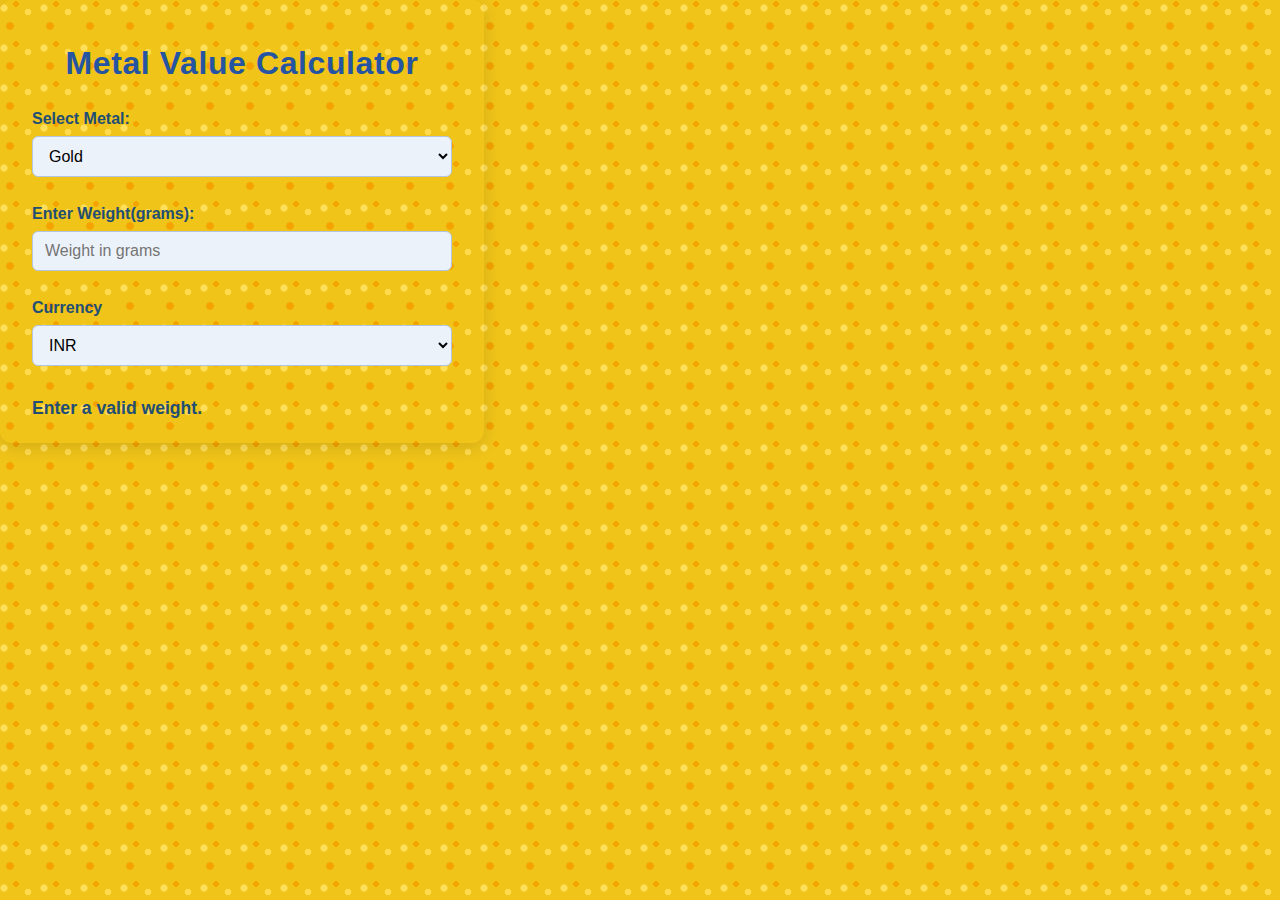
<file: fullstack.coding club/Notes/index.html>
<!DOCTYPE html>
<html lang="en">

<head>
    <meta charset="UTF-8">
    <meta name="viewport" content="width=device-width, initial-scale=1.0">
    <title>Metal Value Calculator</title>
    <link rel="stylesheet" href="metalCalculater/style.css">
</head>

<body>
    <h1> Metal Value Calculator </h1>
    <label for="metal">Select Metal: </label>
    <select id="metal">
        <option value="gold">Gold</option>
        <option value="silver">Silver</option>
        <option value="platinum">Platinum</option>
    </select>
    <label for="weight">Enter Weight(grams): </label>
    <input type="number" id="weight" placeholder="Weight in grams" />

    <label for="currency"> Currency </label>
    <select id="currency">
        <option value="INR">INR</option>
        <option value="USD">USD</option>
        <option value="EUR">EUR</option>
    </select>

    <div id="result" style="margin-top:22px; font-size:1.1em; color:#224e74; font-weight:600;"></div>

    <script>
        // Example metal prices per gram (USD). Replace with live API for real rates.
        const metalPricesUSD = {
            gold: 62.0,
            silver: 0.75,
            platinum: 31.0
        };
        // Example conversion rates. Replace with API for real rates.
        const currencyRates = {
            USD: 1,
            INR: 83,
            EUR: 0.93
        };
        const symbols = { USD: "$", INR: "₹", EUR: "€" };

        function calculateValue() {
            const metal = document.getElementById("metal").value;
            const weight = parseFloat(document.getElementById("weight").value);
            const currency = document.getElementById("currency").value;

            if (!weight || weight <= 0) {
                document.getElementById("result").textContent = "Enter a valid weight.";
                return;
            }

            const valueUSD = metalPricesUSD[metal] * weight;
            const valueInCurrency = valueUSD * currencyRates[currency];
            document.getElementById("result").textContent =
                `Value: ${symbols[currency]}${valueInCurrency.toFixed(2)} (${weight}g ${metal}) in ${currency}`;
        }

        document.getElementById("metal").addEventListener("change", calculateValue);
        document.getElementById("weight").addEventListener("input", calculateValue);
        document.getElementById("currency").addEventListener("change", calculateValue);

        window.onload = calculateValue;
    </script>
</body>

</html>
</file>
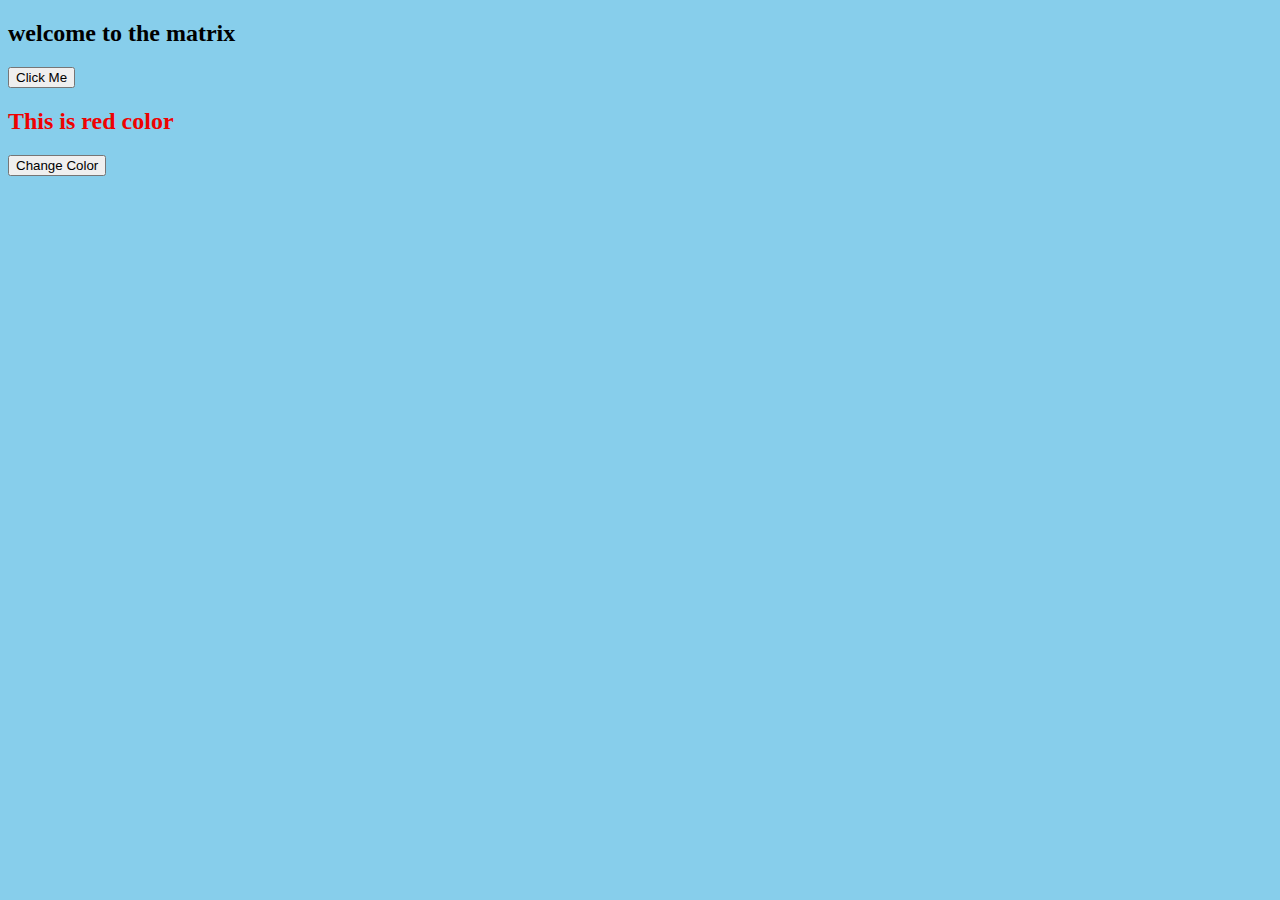
<file: fullstack.coding club/clickme.html>
<!DOCTYPE html>
<html lang="en">

<head>
    <meta charset="UTF-8">
    <meta name="viewport" content="width=device-width, initial-scale=1.0">
    <title>Click Me Button</title>
</head>

<body bgcolor="skyblue">

    <h2>welcome to the matrix</h2>

    <button onclick="showMessage()"> Click Me</button>

    <h2 style="color:rgb(238, 2, 2);" id="Change">This is red color</h2>
    <button onclick="changeColor()"> Change Color</button>

    <script>
        function showMessage() {
            alert("Hello, this is kunal");
        }

        function changeColor() {
            document.getElementsByClassName("Change")[0].style.changeColor = "blue";
        }




    </script>
</body>

</html>
</file>
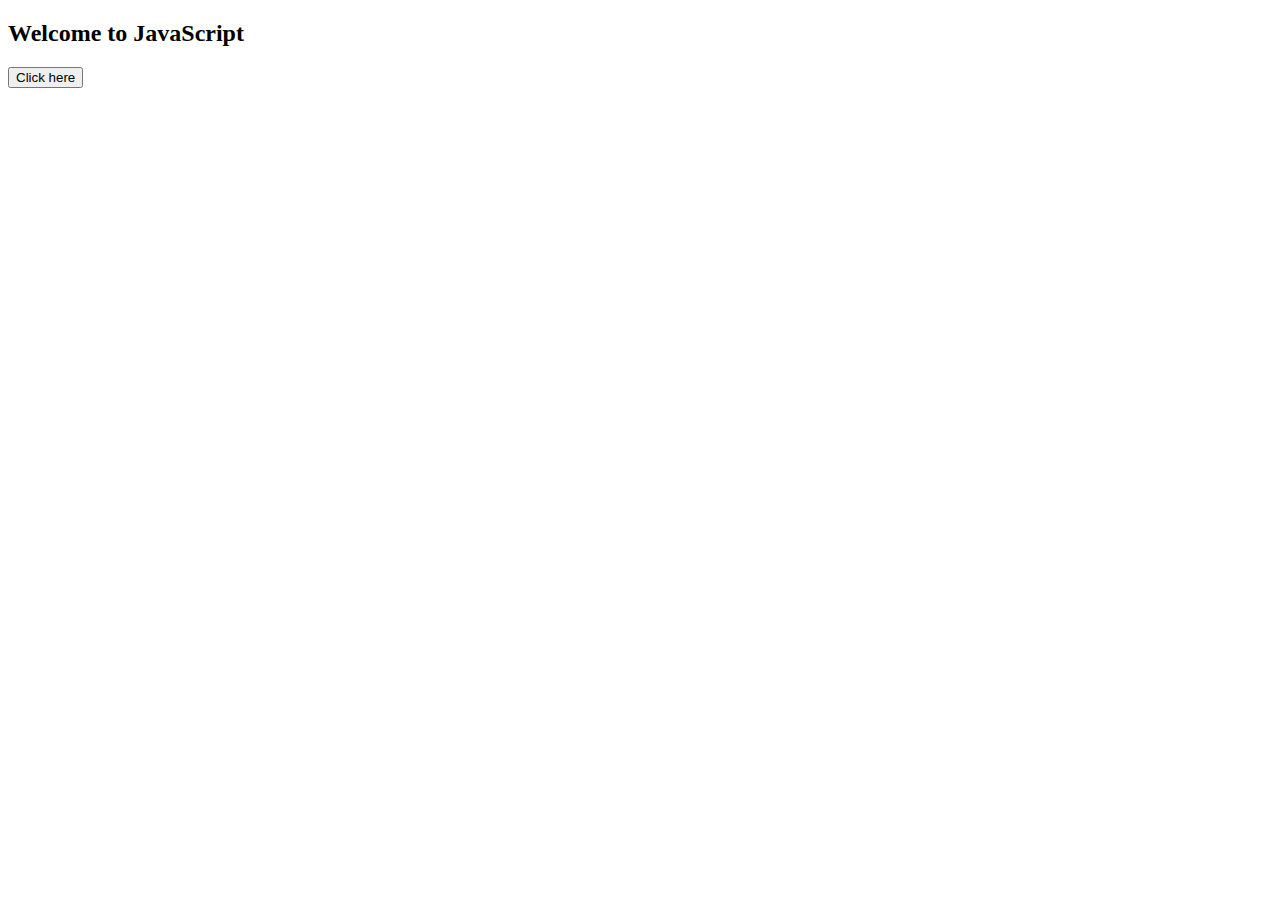
<file: fullstack.coding club/Notes/basicJS.html>
<!DOCTYPE html>
<html lang="en">
<head>
    <meta charset="UTF-8">
    <meta name="viewport" content="width=device-width, initial-scale=1.0">
    <title>Intro to js</title>
</head>
<body>
    
<h2 id = "heading" > Welcome to JavaScript</h2>

<button onclick="changeText()">Click here</button>

<script>
    function changeText() {
        document.getElementById("heading")
    }
</script>

</body>
</html>
</file>
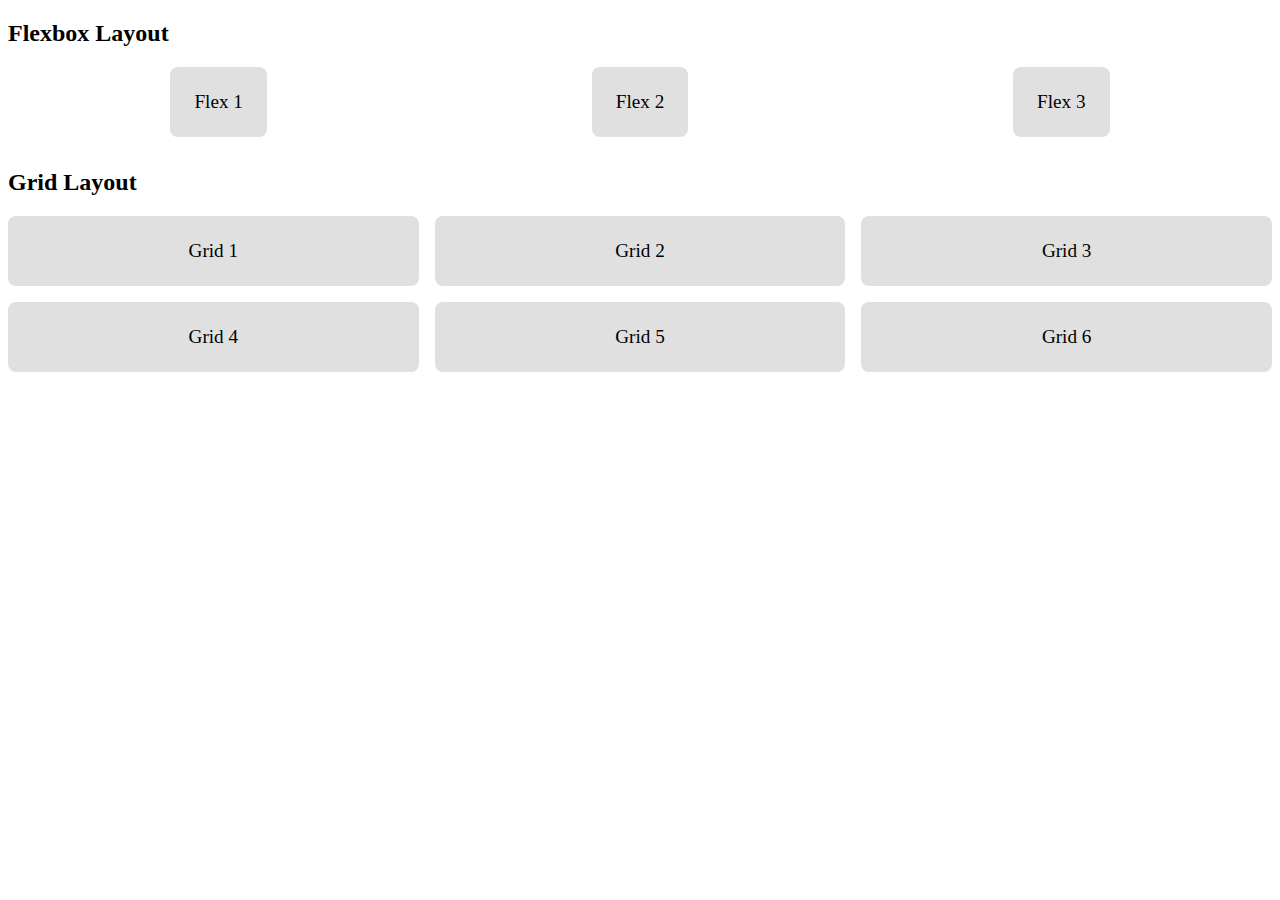
<file: fullstack.coding club/Notes/Box.html>
<!DOCTYPE html>
<html lang="en">
<head>
    <meta charset="UTF-8">
    <meta name="viewport" content="width=device-width, initial-scale=1.0">
    <title>Document</title>

  <style>
.flex-container {
  display: flex;
  justify-content: space-around;
  align 
  gap: 16px;
  margin-bottom: 32px;
}

.grid-container {
  display: grid;
  grid-template-columns: repeat(3, 1fr);
  gap: 16px;
}

.box {
  background: #e0e0e0;
  padding: 24px;
  text-align: center;
  border-radius: 8px;
  font-size: 1.2em;
}


    </style>
</head>
<body>
    
    <h2> Flexbox Layout</h2>
    <div class="flex-container" > 
    <div class="box" > Flex 1</div>
    <div class="box" > Flex 2</div>
    <div class="box" > Flex 3</div>
</div>
    <h2>Grid Layout</h2>
        <div class="grid-container">
            <div class="box">Grid 1</div>
            <div class="box">Grid 2</div>
            <div class="box">Grid 3</div>
            <div class="box">Grid 4</div>
            <div class="box">Grid 5</div>
            <div class="box">Grid 6</div>
        </div>
</body>
</html>
</file>
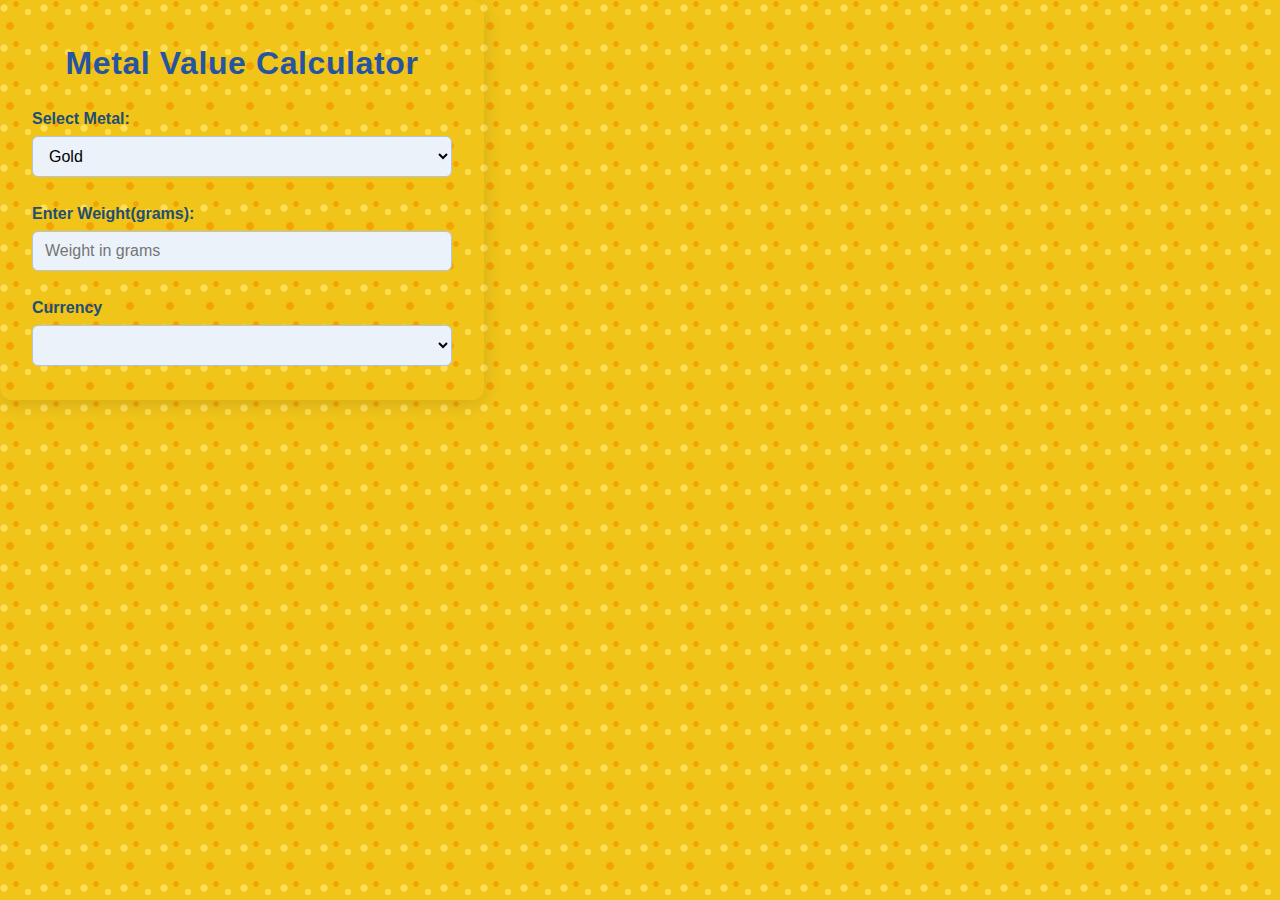
<file: fullstack.coding club/Notes/demo.html>
<!DOCTYPE html>
<html lang="en">

<head>
    <meta charset="UTF-8">
    <meta name="viewport" content="width=device-width, initial-scale=1.0">
    <title>MetalValueCalculator</title>
    <link rel="Stylesheet" href="metalCalculater/style.css">
</head>

<body>

    <h1> Metal Value Calculator </h1>
    <label for="metal">Select Metal: </label>
    <select>
        <option value="gold">Gold</option>
        <option value="silver">silver</option>
        <option value="platinum">Platinum</option>

    </select>
    <label for="Weight">Enter Weight(grams): </label>
    <input type="number" id="weight" placeholder="Weight in grams" />

    <br /><br />

    <label for="Currency"> Currency </label>
    <select id="Currency">
        <option value="INR"></option>
        <option value="USD"></option>
        <option value="EUR"></option>
    </select>

    <br /><br />

</body>

</html>
</file>
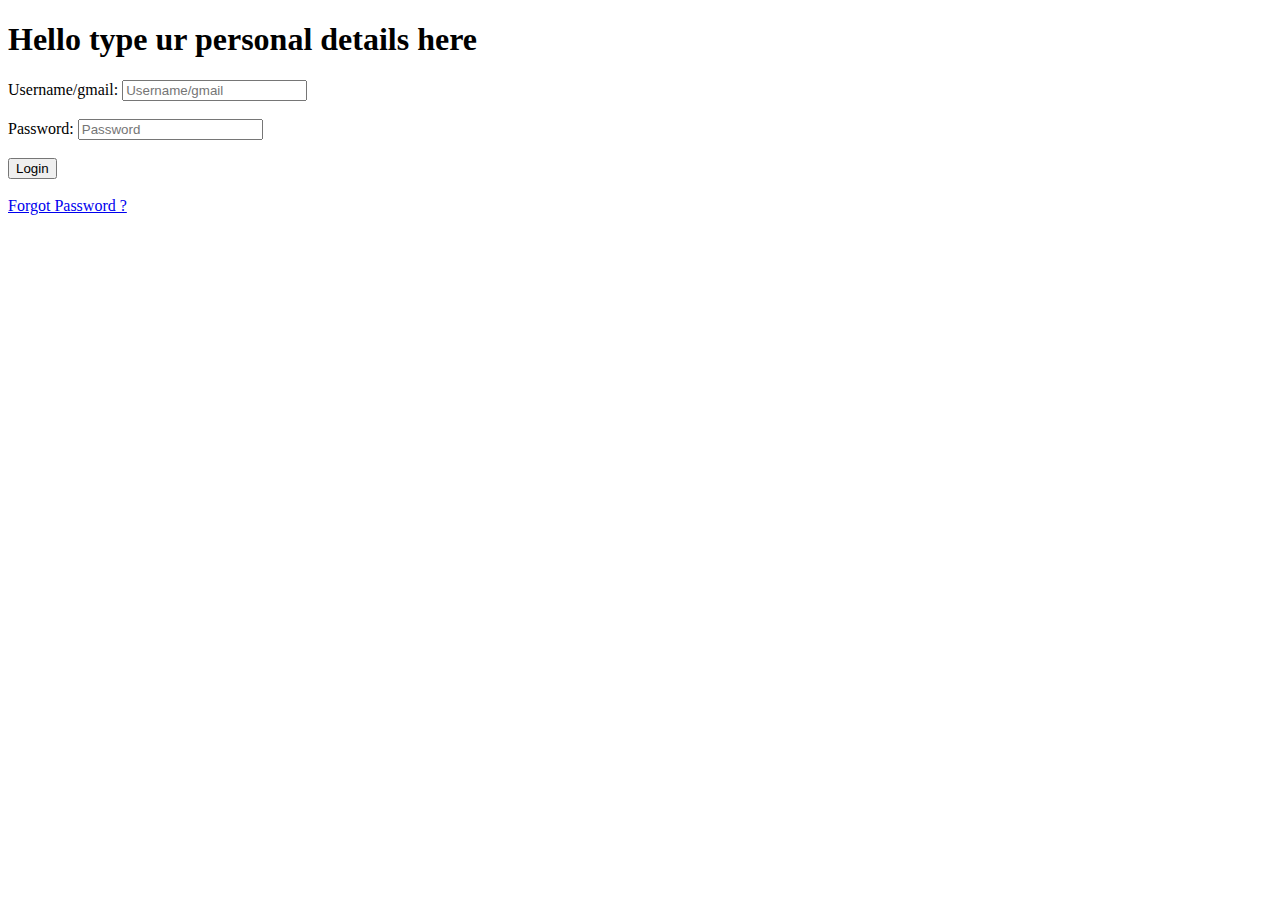
<file: fullstack.coding club/Notes/form.html>
<!DOCTYPE html>
<html lang="en">
<head>
    <meta charset="UTF-8">
    <meta name="viewport" content="width=device-width, initial-scale=1.0">
    <title>form for login</title>
</head>
<body>
    
<h1 color="red" > Hello type ur personal details here</h1>

<label for="username"  >Username/gmail:</label>
<input type="text" id="username" placeholder="Username/gmail"  name="username" required>
                       <br> <br>
<label for="password" > Password: </label>
<input type="password" id="password" placeholder="Password" name="password" required>
      <br><br>
    <button type="submit" onclick="login()">Login</button>
<br>   <br>
    <a href="#" >Forgot Password ?</a>

    <script>

    function login() {
  let username = document.getElementById("username").value;
  let password = document.getElementById("password").value;

  if(username === "" && password === "") {
    alert("You did not enter username and password!");
  } else if(username === "") {
    alert("You did not enter username/email!");
  } else if(password === "") {
    alert("You did not enter password!");
  } else {
    alert("Login Details Saved Successfully!");
    console.log("Username/Email: " + username);
    console.log("Password: " + password);
    document.getElementById("username").value = "";
    document.getElementById("password").value = "";
  }
}

    </script>
</body>
</html>
</file>
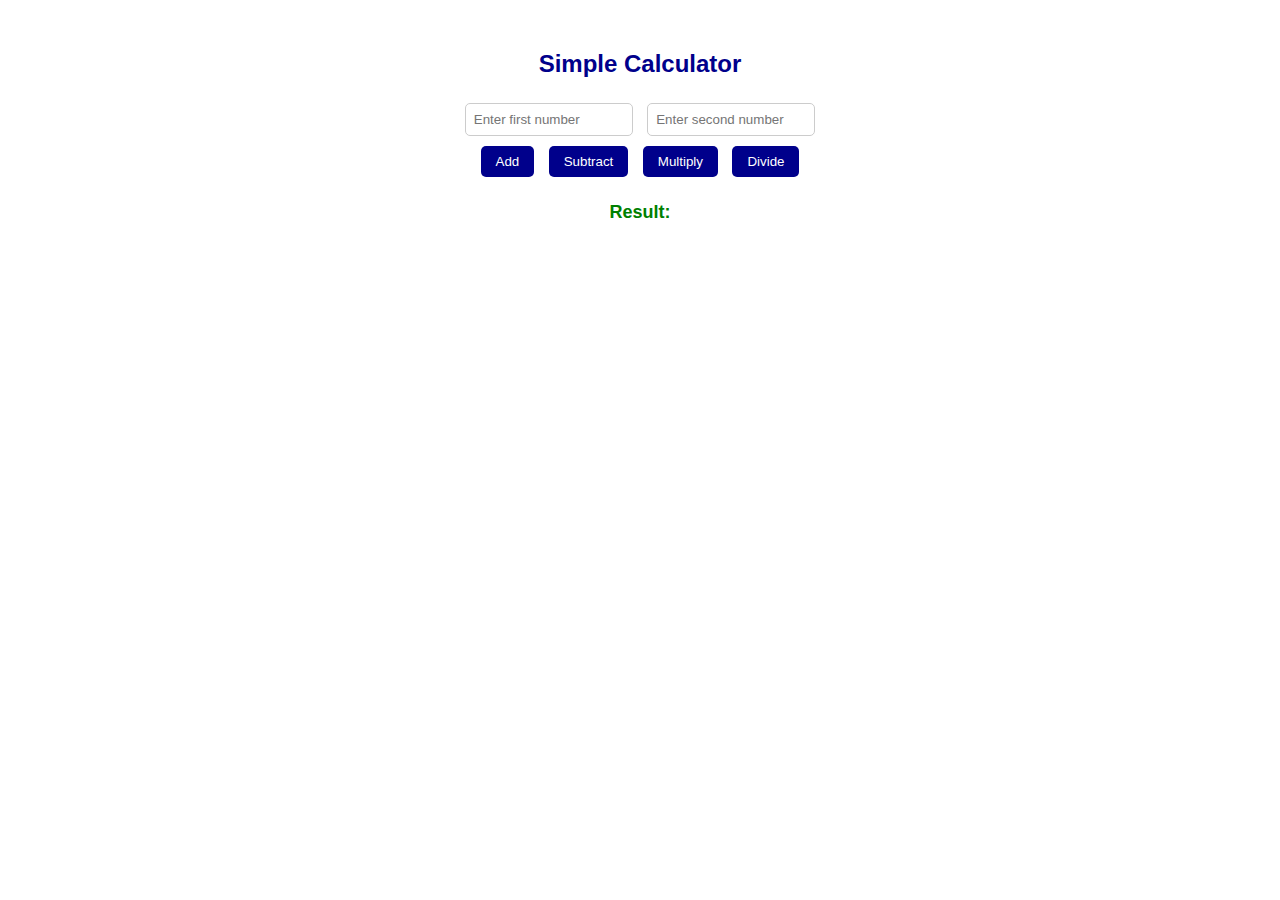
<file: fullstack.coding club/Notes/SimpleCalculater.html>
<!DOCTYPE html>
<html>
<head>
  <title>Simple Calculator</title>
  <style>
    /* Internal CSS styling */
    body {
      font-family: Arial, sans-serif;
      text-align: center;
      margin-top: 50px;
    }

    h2 {
      color: darkblue;
    }

    input {
      padding: 8px;
      margin: 5px;
      width: 150px;
      border-radius: 5px;
      border: 1px solid #ccc;
    }

    button {
      padding: 8px 15px;
      margin: 5px;
      border: none;
      border-radius: 5px;
      background-color: darkblue;
      color: white;
      cursor: pointer;
    }

    button:hover {
      background-color: navy; /* Button color changes on hover */
    }

    #result {
      margin-top: 20px;
      font-size: 18px;
      font-weight: bold;
      color: green;
    }
  </style>
</head>
<body>
  <h2>Simple Calculator</h2>

  <!-- Two input fields for numbers -->
  <div></div><input id="num1" type="number" placeholder="Enter first number">
  <input id="num2" type="number" placeholder="Enter second number">

  <br>

  <!-- Buttons call calculate() function with different operations -->
  <button onclick="calculate('add')">Add</button>
  <button onclick="calculate('sub')">Subtract</button>
  <button onclick="calculate('mul')">Multiply</button>
  <button onclick="calculate('div')">Divide</button>

  <!-- Result will be displayed here -->
  <p id="result">Result: </p>

  <script>
    // Function to perform calculation
    function calculate(operation) {
      // Get values from input boxes (strings by default)
      let n1 = parseFloat(document.getElementById("num1").value); // convert to number
      let n2 = parseFloat(document.getElementById("num2").value); // convert to number
      let res; // variable to store result

      // Check which operation is selected
      if (operation === "add") {
        res = n1 + n2; // Addition
      } else if (operation === "sub") {
        res = n1 - n2; // Subtraction
      } else if (operation === "mul") {
        res = n1 * n2; // Multiplication
      } else if (operation === "div") {
        if (n2 !== 0) { // check division by zero
          res = n1 / n2; // Division
        } else {
          res = "Cannot divide by 0"; // error message
        }
      }

      // Show result inside <p> tag
      document.getElementById("result").innerHTML = "Result: " + res;
    }
  </script>
</body>
</html>
</file>
<file: fullstack.coding club/Notes/metalCalculater/style.css>
body {
    font-family: 'Segoe UI', Arial, sans-serif;
    background: #f4f7fa;
    color: #333;
    max-width: 420px;
    margin: 40px auto;
    padding: 24px 32px;
    border-radius: 12px;
    box-shadow: 0 4px 18px rgba(0,0,0,0.12);
}body {
    margin: 0;
    font-family: 'Segoe UI', Tahoma, Geneva, Verdana, sans-serif;
    background-color: #f0c419; /* bright cartoon yellow base */
    background-image:
        radial-gradient(circle at 10% 20%, #ffde59 7%, transparent 8%),
        radial-gradient(circle at 40% 10%, #f4a300 6%, transparent 7%),
        radial-gradient(circle at 70% 30%, #ffdb4d 8%, transparent 9%),
        radial-gradient(circle at 25% 65%, #f4a300 9%, transparent 10%);
    background-size: 40px 40px;
    background-repeat: repeat;
    image-rendering: pixelated; /* sharp pixel effect */
}


h1 {
    text-align: center;
    color: #2555a2;
    margin-bottom: 28px;
    font-size: 2rem;
    letter-spacing: 0.6px;
}

label {
    font-weight: 600;
    display: block;
    margin-bottom: 8px;
    margin-top: 18px;
    color: #224e74;
}

select,
input[type="number"] {
    width: 100%;
    padding: 10px 12px;
    font-size: 1rem;
    margin-bottom: 10px;
    border: 1px solid #b3c4de;
    border-radius: 6px;
    background: #ecf2fa;
    transition: border-color 0.22s;
    box-sizing: border-box;
}

select:focus,
input[type="number"]:focus {
    border-color: #2555a2;
    outline: none;
}

br {
    display: none;
}

@media (max-width: 520px) {
    body {
        max-width: 98vw;
        padding: 16px 10px;
    }
    h1 {
        font-size: 1.2rem;
    }
}
</file>
